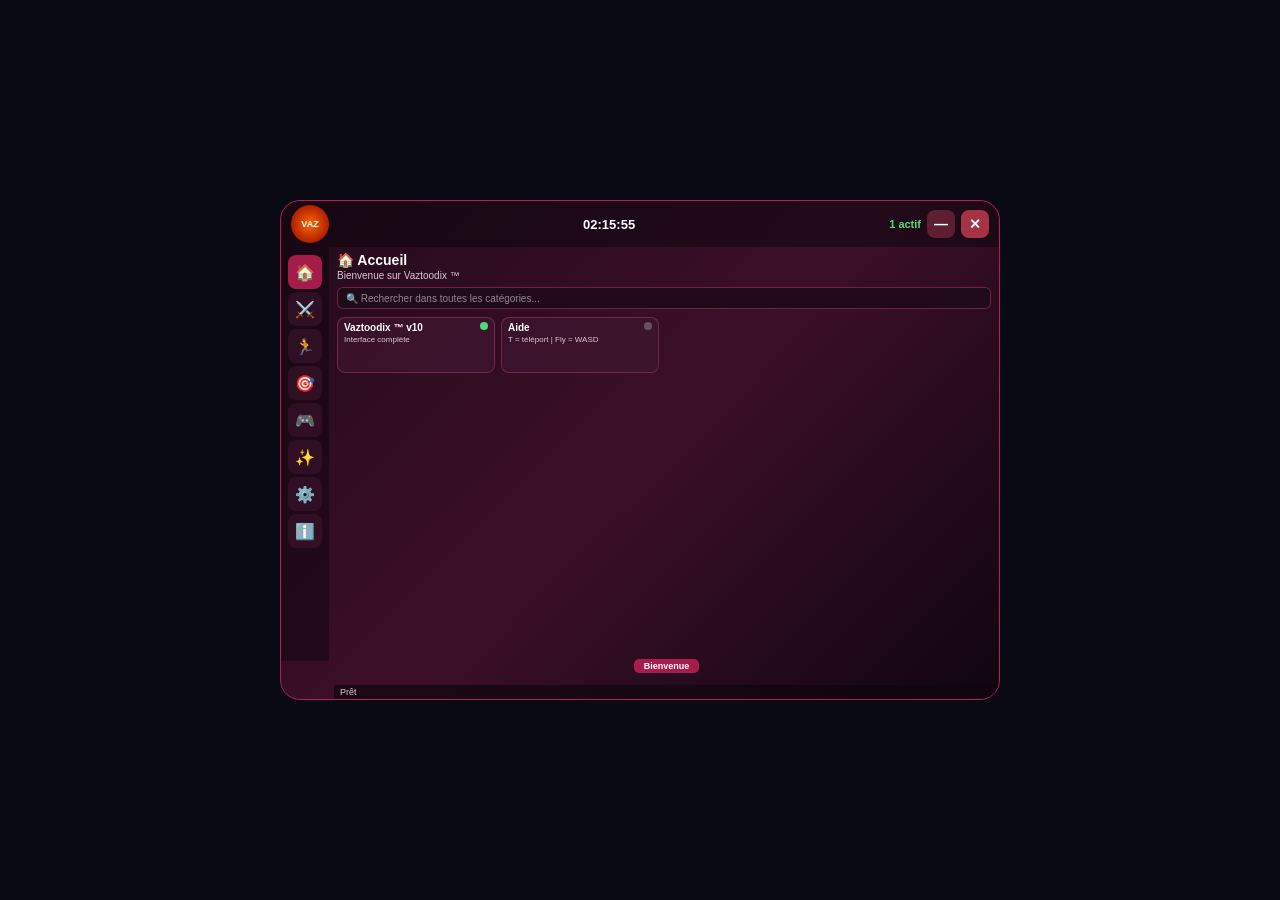
<file: aperçus Interface script Vaztoodix.html>
<!DOCTYPE html>
<html lang="fr">
<head>
<meta charset="UTF-8">
<title>Aperçu Vaztoodix UI v10</title>
<style>
  * { box-sizing: border-box; }
  body { background: #0a0a15; font-family: 'Segoe UI', sans-serif; display: flex; justify-content: center; align-items: center; min-height: 100vh; margin: 0; }
  .window { width: 720px; height: 500px; background: linear-gradient(135deg, #230a19, #3c0f28, #0f050f); border-radius: 20px; border: 1.5px solid #b41e50; position: relative; overflow: hidden; }
  .topbar { height: 46px; background: rgba(15,5,15,0.6); border-radius: 20px 20px 0 0; display: flex; align-items: center; padding: 0 10px; }
  .logo { width: 38px; height: 38px; background: radial-gradient(circle, #ff6600, #8b0000); border-radius: 50%; display: flex; align-items: center; justify-content: center; color: white; font-weight: bold; font-size: 9px; }
  .clock { flex: 1; text-align: center; color: white; font-weight: bold; font-size: 13px; }
  .counter { color: #50dc78; font-size: 11px; font-weight: bold; }
  .btn { width: 28px; height: 28px; border-radius: 8px; display: flex; align-items: center; justify-content: center; color: white; font-weight: bold; margin-left: 6px; cursor: pointer; font-size: 14px; }
  .btn-min { background: rgba(120,40,60,0.7); }
  .btn-close { background: rgba(255,80,100,0.6); }
  .body { display: flex; height: 414px; }
  .sidebar { width: 48px; background: rgba(15,5,15,0.5); display: flex; flex-direction: column; align-items: center; padding-top: 8px; gap: 3px; }
  .sidebar-btn { width: 34px; height: 34px; background: rgba(60,20,45,0.6); border-radius: 8px; display: flex; align-items: center; justify-content: center; font-size: 16px; cursor: pointer; transition: 0.15s; }
  .sidebar-btn:hover { background: rgba(180,30,80,0.9); }
  .sidebar-btn.active { background: rgba(180,30,80,0.9); }
  .content-area { flex: 1; padding: 5px 8px; position: relative; }
  .cat-header { margin-bottom: 4px; }
  .cat-title { color: white; font-weight: bold; font-size: 14px; }
  .cat-desc { color: #dcc8d2; font-size: 10px; margin-top: 2px; }
  .search-bar { width: 100%; height: 22px; background: rgba(30,10,25,0.9); border: 1px solid rgba(160,50,90,0.6); border-radius: 6px; padding: 0 8px; color: white; font-size: 10px; outline: none; margin-top: 6px; }
  .search-bar::placeholder { color: #96828c; }
  .content-wrapper { margin-top: 8px; height: 300px; overflow-y: auto; padding-right: 4px; }
  .content-wrapper::-webkit-scrollbar { width: 6px; }
  .content-wrapper::-webkit-scrollbar-thumb { background: #b41e50; border-radius: 3px; }
  .content { display: grid; grid-template-columns: repeat(4, 1fr); gap: 6px; align-content: start; }
  .card { height: 56px; background: rgba(60,20,45,0.85); border-radius: 8px; border: 1px solid rgba(160,50,90,0.6); padding: 4px 6px; position: relative; cursor: pointer; }
  .card.green { border: 3px solid #00ff00; }
  .card-title { color: white; font-weight: bold; font-size: 10px; margin: 0; overflow: hidden; text-overflow: ellipsis; white-space: nowrap; }
  .card-desc { color: #dcc8d2; font-size: 8px; margin: 2px 0 0 0; overflow: hidden; }
  .card-tag { color: #ff9666; font-size: 8px; margin: 1px 0 0 0; }
  .dot { position: absolute; top: 4px; right: 6px; width: 8px; height: 8px; border-radius: 50%; background: #645064; }
  .dot.on { background: #50dc78; }
  .bottom { position: absolute; bottom: 23px; left: 53px; right: 0; height: 20px; display: flex; align-items: center; justify-content: center; gap: 4px; }
  .tab { background: rgba(60,20,45,0.6); color: white; padding: 2px 10px; border-radius: 5px; font-size: 9px; font-weight: bold; cursor: pointer; }
  .tab.active { background: rgba(180,30,80,0.9); }
  .status { position: absolute; bottom: 0; left: 53px; right: 0; height: 14px; background: rgba(15,5,15,0.7); color: #dcc8d2; font-size: 9px; display: flex; align-items: center; padding-left: 6px; }
</style>
</head>
<body>
<div class="window">
  <div class="topbar">
    <div class="logo">VAZ</div>
    <div class="clock" id="clock">--:--:--</div>
    <div class="counter" id="counter">0 actif</div>
    <div class="btn btn-min">—</div>
    <div class="btn btn-close">✕</div>
  </div>
  <div class="body">
    <div class="sidebar">
      <div class="sidebar-btn active" onclick="showCat('home', this)">🏠</div>
      <div class="sidebar-btn" onclick="showCat('sword', this)">⚔️</div>
      <div class="sidebar-btn" onclick="showCat('move', this)">🏃</div>
      <div class="sidebar-btn" onclick="showCat('crosshair', this)">🎯</div>
      <div class="sidebar-btn" onclick="showCat('divers', this)">🎮</div>
      <div class="sidebar-btn" onclick="showCat('sparkles', this)">✨</div>
      <div class="sidebar-btn" onclick="showCat('settings', this)">⚙️</div>
      <div class="sidebar-btn" onclick="showCat('info', this)">ℹ️</div>
    </div>
    <div class="content-area">
      <div class="cat-header">
        <div class="cat-title" id="catTitle">🏠 Accueil</div>
        <div class="cat-desc" id="catDesc">Bienvenue sur Vaztoodix ™</div>
        <input class="search-bar" id="searchBox" placeholder="🔍 Rechercher dans toutes les catégories..." oninput="renderModules()">
      </div>
      <div class="content-wrapper">
        <div class="content" id="content"></div>
      </div>
    </div>
  </div>
  <div class="bottom" id="tabs"></div>
  <div class="status" id="status">Prêt</div>
</div>
<script>
  const categories = {
    home: { title: "🏠 Accueil", desc: "Bienvenue sur Vaztoodix ™", tabs: { "Bienvenue": [
      ["Vaztoodix ™ v10","Interface complète",true],
      ["Aide","T = téléport | Fly = WASD",false]
    ] } },
    sword: { title: "⚔️ Armes", desc: "Armes 1-hit et épées", tabs: { "Armes 1-hit": [
      ["zizi Tranchant","Mesh Gigas",true],
      ["Micha Minivichi","Mesh Gigas",true],
      ["Loucybel_Facher ★","Mesh Gigas",true],
      ["istadyxx26 ★","Mesh Gigas",true],
      ["Épées orbitales","Mesh 13186744598",true]
    ] } },
    move: { title: "🏃 Mouvement", desc: "Fly, Speed, Jump, Noclip", tabs: { "Déplacements": [
      ["Vol (Fly)","WASD + Espace + Shift",false],
      ["Speed Boost","Vitesse 50",false],
      ["Jump Boost","Saut 100",false],
      ["Téléport (T)","À la souris",true],
      ["Noclip","Traverser les murs",false],
      ["Vitesse de marche","Slider",null,"slider"],
      ["Vitesse de vol","Slider",null,"slider"]
    ] } },
    crosshair: { title: "🎯 Combat / PvP", desc: "Aimbot, ESP, Kill All", tabs: {
      "Attaque": [
        ["Tuer tous","Élimine tout le monde",false],
        ["Aimbot","Exunys V3",false],
        ["Wallhack / ESP","Voir à travers les murs",false],
        ["Clone","Clone qui suit et attaque",false],
        ["Freeze All","Geler tout le monde",false],
        ["Unfreeze All","Dégeler tout le monde",false],
        ["Ragdoll All","Ragdoll tout le monde",false]
      ],
      "Sin Dragon": [
        ["Donner les armes Sin Dragon","Touche G, C ou F",false],
        ["Attaque 1 (G)","Clic gauche",false],
        ["Attaque 2 (C)","Clic gauche",false],
        ["Attaque 3 (F)","Clic gauche",false]
      ]
    } },
    divers: { title: "🎮 Divers", desc: "Godmode, Invisible, Gravité", tabs: { "Divers": [
      ["Godmode","Santé infinie",false],
      ["Invisibilité","Transparent",false],
      ["Auto-click","Clic auto",false],
      ["Anti-AFK","Éviter le kick",false],
      ["Particules","Halo coloré",false],
      ["Gravité","Slider",null,"slider"]
    ] } },
    sparkles: { title: "✨ Effets", desc: "20 effets c00lgui", tabs: { "Effets": [
      ["Décal","Texture murs",false],
      ["Skybox c00lkidd","Ciel c00lkidd",false],
      ["Skybox c00lkidd sky","158118263",false],
      ["Décal c00lkidd","158118263",false],
      ["Particules c00lkidd","Tête",false],
      ["Son goofy ahh","Joue le son",false],
      ["Spooky Scary","Joue spooky",false],
      ["Play Theme","Musique thème",false],
      ["Particules Hacker","Hacker",false],
      ["Hint","En haut",false],
      ["Hint 2","En haut",false],
      ["Message","Message 1",false],
      ["Message 2","Message 2",false],
      ["Kill All","Tue tous",false],
      ["Toadroast","Chaotique",false],
      ["Nachos","Chaotique",false],
      ["666","Rouge",false],
      ["Shedletsky","Skybox",false],
      ["Anonymous Sky","Ciel",false],
      ["Fly Script c00l","Fly",false]
    ] } },
    settings: { title: "⚙️ Paramètres", desc: "Taille, Fond, Notifications", tabs: { "Paramètres": [
      ["Notifications ON/OFF","Activer les pop-ups",true],
      ["Taille : Petite","Réduire (75%)",false],
      ["Taille : Moyenne","Taille normale",false],
      ["Taille : Grande","Agrandir (125%)",false],
      ["Fond : Dégradé rouge","Style 1",false],
      ["Fond : Transparent","Style 2",false],
      ["Recentrer l'interface","Remettre au centre",false]
    ] } },
    info: { title: "ℹ️ Crédits", desc: "Antonio, Micha, Ismaël, DeepSeek", tabs: { "À propos": [
      ["Vaztoodix ™ v10","Antonio, Micha, Ismaël, DeepSeek",false]
    ] } }
  };

  let currentCat = "home";
  let currentTab = "Bienvenue";

  function showCat(cat, el) {
    currentCat = cat;
    currentTab = Object.keys(categories[cat].tabs)[0];
    document.querySelectorAll('.sidebar-btn').forEach(b => b.classList.remove('active'));
    el.classList.add('active');
    document.getElementById('catTitle').textContent = categories[cat].title;
    document.getElementById('catDesc').textContent = categories[cat].desc;
    renderTabs();
    renderModules();
  }

  function renderTabs() {
    const tabsDiv = document.getElementById('tabs');
    tabsDiv.innerHTML = '';
    Object.keys(categories[currentCat].tabs).forEach(tab => {
      const d = document.createElement('div');
      d.className = 'tab' + (tab === currentTab ? ' active' : '');
      d.textContent = tab;
      d.onclick = () => {
        currentTab = tab;
        document.getElementById('catTitle').textContent = categories[currentCat].title;
        document.getElementById('catDesc').textContent = categories[currentCat].desc;
        renderTabs();
        renderModules();
      };
      tabsDiv.appendChild(d);
    });
  }

  function renderModules() {
    const content = document.getElementById('content');
    content.innerHTML = '';
    const search = document.getElementById('searchBox').value.toLowerCase();

    let modules = [];
    let isSearching = search !== '';

    if (isSearching) {
      document.getElementById('catTitle').textContent = "🔍 Résultats de recherche";
      document.getElementById('catDesc').textContent = "Recherche dans toutes les catégories";
      for (const catName in categories) {
        for (const tabName in categories[catName].tabs) {
          categories[catName].tabs[tabName].forEach(m => {
            const name = m[0].toLowerCase();
            const desc = (m[1] || "").toLowerCase();
            if (name.includes(search) || desc.includes(search)) {
              modules.push({ name: m[0], desc: m[1], on: m[2], type: m[3], cat: catName, tab: tabName });
            }
          });
        }
      }
    } else {
      const tabData = categories[currentCat].tabs[currentTab] || [];
      tabData.forEach(m => {
        modules.push({ name: m[0], desc: m[1], on: m[2], type: m[3], cat: currentCat, tab: currentTab });
      });
    }

    modules.forEach(m => {
      const card = document.createElement('div');
      const isGreen = (m.cat === 'sparkles') || (m.tab === 'Sin Dragon');
      card.className = 'card' + (isGreen ? ' green' : '');

      let titleText = m.name;
      let tagText = '';
      if (isSearching) {
        tagText = `<p class="card-tag">[${m.cat}]</p>`;
      }

      if (m.type === 'slider') {
        card.innerHTML = `
          <p class="card-title">${titleText}</p>
          ${tagText}
          <div style="position:absolute;bottom:6px;left:6px;right:6px;height:5px;background:rgba(15,5,15,0.8);border-radius:3px;">
            <div style="width:50%;height:100%;background:#b41e50;border-radius:3px;"></div>
          </div>
        `;
      } else {
        card.innerHTML = `
          <p class="card-title">${titleText}</p>
          <p class="card-desc">${m.desc || ''}</p>
          ${tagText}
          <div class="dot${m.on ? ' on' : ''}"></div>
        `;
        card.onclick = () => {
          const dot = card.querySelector('.dot');
          if (dot) { dot.classList.toggle('on'); updateCounter(); }
        };
      }
      content.appendChild(card);
    });
    updateCounter();
  }

  function updateCounter() {
    const active = document.querySelectorAll('.dot.on').length;
    document.getElementById('counter').textContent = active + ' actif';
  }

  setInterval(() => {
    const d = new Date();
    document.getElementById('clock').textContent = d.toLocaleTimeString('fr-FR');
  }, 1000);

  renderTabs();
  renderModules();
</script>
</body>
</html>
</file>
